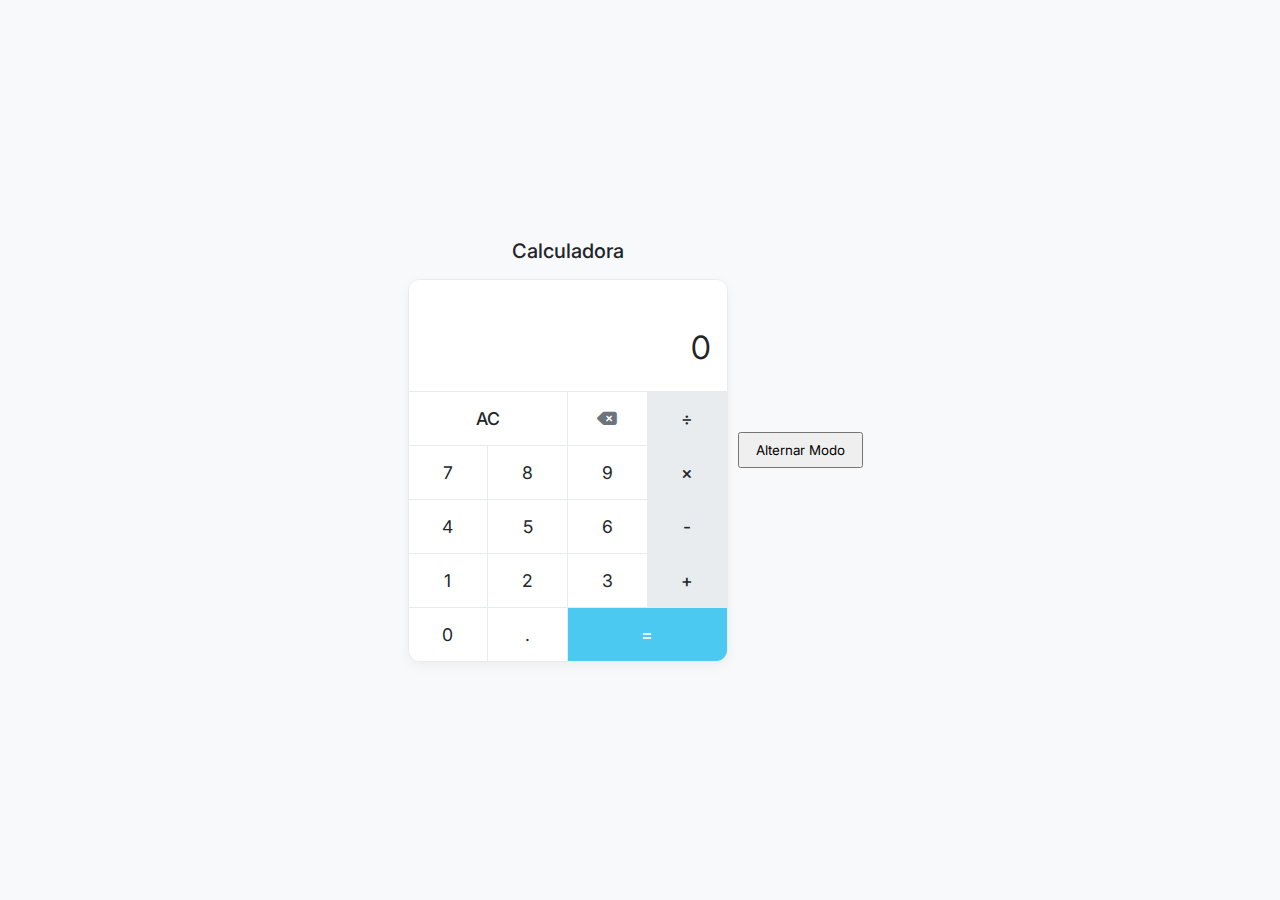
<file: index.html>
<!DOCTYPE html>
<html lang="pt-BR">
<head>
    <meta charset="UTF-8">
    <meta name="viewport" content="width=device-width, initial-scale=1.0">
    <title>Calculadora</title>
    <link rel="stylesheet" href="style.css">
    <link rel="stylesheet" href="https://cdnjs.cloudflare.com/ajax/libs/font-awesome/6.4.0/css/all.min.css">
    <link href="https://fonts.googleapis.com/css2?family=Inter:wght@400;500&display=swap" rel="stylesheet">
</head>
<body>
    <div class="calculator-container">
        <h1>Calculadora</h1>
        <div class="calculator">
            <div class="display">
                <div class="previous-operand" id="previous-operand"></div>
                <div class="current-operand" id="current-operand">0</div>
            </div>
            <div class="buttons">
                <button class="span-two" data-action="clear">AC</button>
                <button data-action="delete"><i class="fas fa-backspace"></i></button>
                <button data-action="operation">÷</button>
                
                <button data-action="number">7</button>
                <button data-action="number">8</button>
                <button data-action="number">9</button>
                <button data-action="operation">×</button>
                
                <button data-action="number">4</button>
                <button data-action="number">5</button>
                <button data-action="number">6</button>
                <button data-action="operation">-</button>
                
                <button data-action="number">1</button>
                <button data-action="number">2</button>
                <button data-action="number">3</button>
                <button data-action="operation">+</button>
                
                <button data-action="number">0</button>
                <button data-action="number">.</button>
                <button class="span-two" data-action="calculate">=</button>
            </div>
        </div>
    </div>
    <button id="toggle-dark-mode">Alternar Modo</button>
    <script src="script.js"></script>
</body>
</html>
</file>
<file: style.css>
:root {
    --bg-color: #f8f9fa;
    --display-color: #ffffff;
    --button-color: #ffffff;
    --button-hover: #f1f3f5;
    --operation-color: #e9ecef;
    --operation-hover: #dee2e6;
    --equals-color: #4cc9f0;
    --equals-hover: #4895ef;
    --text-color: #212529;
    --secondary-text: #6c757d;
    --border-color: #e9ecef;
}

* {
    margin: 0;
    padding: 0;
    box-sizing: border-box;
    font-family: 'Inter', -apple-system, BlinkMacSystemFont, sans-serif;
}

body {
    background-color: var(--bg-color);
    min-height: 100vh;
    display: flex;
    justify-content: center;
    align-items: center;
    padding: 20px;
}

body.dark-mode {
    background-color: #121212;
    color: #fff;
  }

  #toggle-dark-mode {
    padding: 8px 16px;
    margin: 10px;
    cursor: pointer;
  }

.calculator-container {
    width: 100%;
    max-width: 320px;
}

.calculator-container h1 {
    color: var(--text-color);
    margin-bottom: 1rem;
    font-weight: 500;
    font-size: 1.25rem;
    text-align: center;
}

.calculator {
    background-color: var(--display-color);
    border-radius: 12px;
    box-shadow: 0 4px 12px rgba(0, 0, 0, 0.05);
    overflow: hidden;
    border: 1px solid var(--border-color);
}

.display {
    padding: 1.5rem 1rem;
    text-align: right;
    background-color: var(--display-color);
}

.previous-operand {
    color: var(--secondary-text);
    font-size: 0.875rem;
    height: 1rem;
    margin-bottom: 0.5rem;
}

.current-operand {
    color: var(--text-color);
    font-size: 2rem;
    font-weight: 400;
    word-wrap: break-word;
}

.buttons {
    display: grid;
    grid-template-columns: repeat(4, 1fr);
    gap: 1px;
    background-color: var(--border-color);
    border-top: 1px solid var(--border-color);
}

.buttons button {
    border: none;
    outline: none;
    padding: 1rem;
    font-size: 1.1rem;
    cursor: pointer;
    background-color: var(--button-color);
    color: var(--text-color);
    transition: all 0.1s ease;
}

.buttons button:hover {
    background-color: var(--button-hover);
}

.buttons button:active {
    background-color: var(--operation-hover);
}

.buttons button[data-action="operation"] {
    background-color: var(--operation-color);
    font-weight: 500;
}

.buttons button[data-action="operation"]:hover {
    background-color: var(--operation-hover);
}

.buttons button[data-action="clear"] {
    font-weight: 500;
}

.buttons button[data-action="calculate"] {
    background-color: var(--equals-color);
    color: white;
    font-weight: 500;
}

.buttons button[data-action="calculate"]:hover {
    background-color: var(--equals-hover);
}

.buttons button[data-action="delete"] {
    color: var(--secondary-text);
}

.span-two {
    grid-column: span 2;
}

/* Efeito mais suave para mobile */
@media (max-width: 480px) {
    .buttons button {
        padding: 1.25rem 0.5rem;
    }
}
</file>
